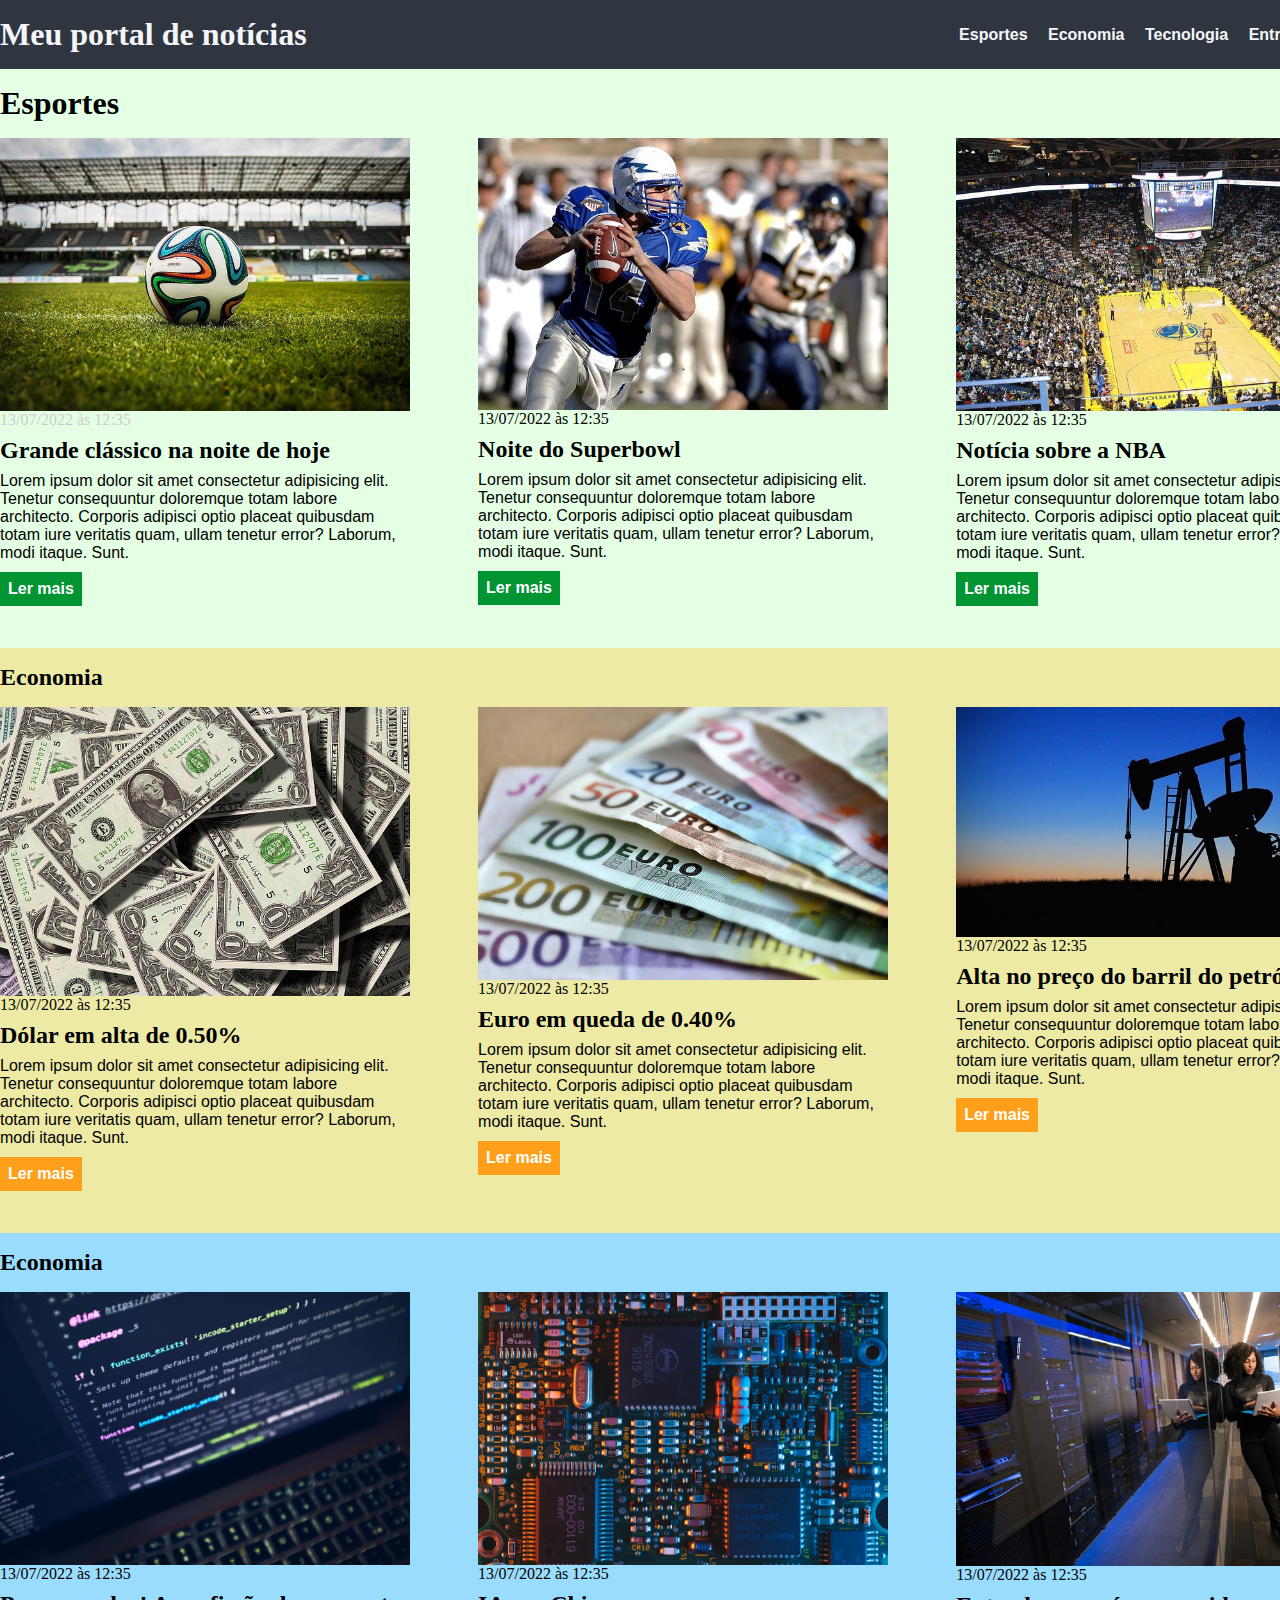
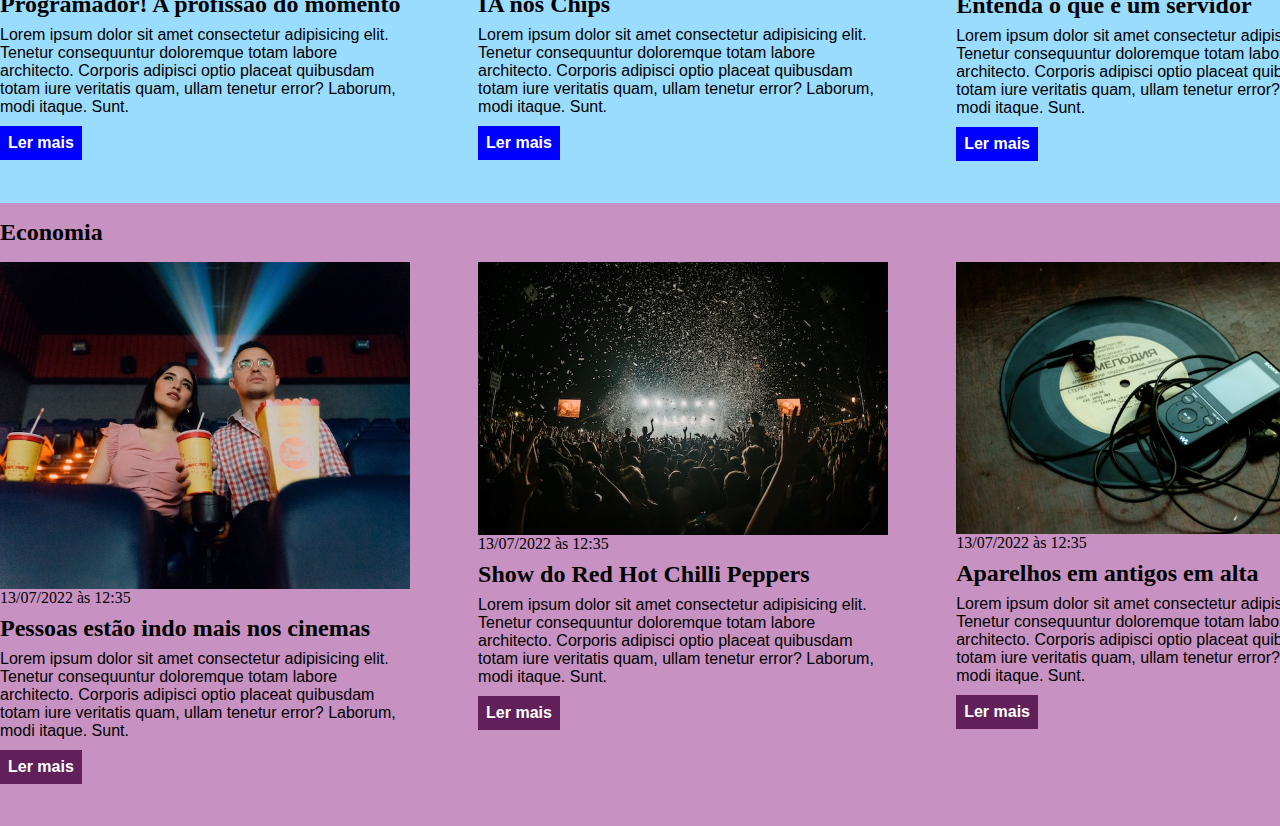
<file: index.html>
<!DOCTYPE html>
<html lang="pt-BR">
<head>
    <meta charset="UTF-8">
    <meta http-equiv="X-UA-Compatible" content="IE=edge">
    <meta name="viewport" content="width=device-width, initial-scale=1.0">
    <title>Meu portal de notícias</title>
    <link rel="stylesheet" href="./main.css" />
</head>
<body>
    <header>
        <div class="container">
            <h1>Meu portal de notícias</h1>
            <nav>
                <ul>
                    <li>
                        <a href="#esportes" title="Ir para a seção de esportes">Esportes</a>
                    </li>
                    <li>
                        <a href="#economia" title="Ir para a seção de notícias">Economia</a>
                    </li>
                    <li>
                        <a href="#tecnologia" title="Ir para a seção de notícias">Tecnologia</a>
                    </li>
                    <li>
                        <a href="#entretenimento" title="Ir para a seção de notícias">Entretenimento</a>
                    </li>
                </ul>
            </nav>
        </div>
    </header>
    <section id="esportes">
        <div class="container">
            <h2>Esportes</h2>
            <div class="articles">
                <article>
                    <img src="./imagens/futebol.jpg" alt="Bola de futebol no gramado" />
                    <header>
                        <time class="date">13/07/2022 às 12:35</time>
                    </header>
                    <h3>Grande clássico na noite de hoje</h3>
                    <p>
                        Lorem ipsum dolor sit amet consectetur adipisicing elit. Tenetur consequuntur doloremque totam
                        labore
                        architecto. Corporis adipisci optio placeat quibusdam totam iure veritatis quam, ullam tenetur
                        error?
                        Laborum, modi itaque. Sunt.
                    </p>
                    <a href="#" title="Leia a notícia completa">Ler mais</a>
                </article>
                <article>
                    <img src="./imagens/futebol-americano.jpg"
                        alt="Jogador de futebol americano correndo com a bola na mão" />
                    <header>
                        <time>13/07/2022 às 12:35</time>
                    </header>
                    <h3>Noite do Superbowl</h3>
                    <p>
                        Lorem ipsum dolor sit amet consectetur adipisicing elit. Tenetur consequuntur doloremque totam
                        labore
                        architecto. Corporis adipisci optio placeat quibusdam totam iure veritatis quam, ullam tenetur
                        error?
                        Laborum, modi itaque. Sunt.
                    </p>
                    <a href="#" title="Leia a notícia completa">Ler mais</a>
                </article>
                <article>
                    <img src="./imagens/basquete.jpg" title="Vista aérea de uma quadra de basquete" />
                    <header>
                        <time>13/07/2022 às 12:35</time>
                    </header>
                    <h3>Notícia sobre a NBA</h3>
                    <p>
                        Lorem ipsum dolor sit amet consectetur adipisicing elit. Tenetur consequuntur doloremque totam
                        labore
                        architecto. Corporis adipisci optio placeat quibusdam totam iure veritatis quam, ullam tenetur
                        error?
                        Laborum, modi itaque. Sunt.
                    </p>
                    <a href="#" title="Leia a notícia completa">Ler mais</a>
                </article>
            </div>
        </div>
    </section>
    <section id="economia">
        <div class="container">
            <h2>Economia</h2>
            <div class="articles">
                <article>
                    <img src="./imagens/dolares.jpg" alt="Muitos dólares" />
                    <header>
                        <time>13/07/2022 às 12:35</time>
                    </header>
                    <h3>Dólar em alta de 0.50%</h3>
                    <p>
                        Lorem ipsum dolor sit amet consectetur adipisicing elit. Tenetur consequuntur doloremque totam
                        labore
                        architecto. Corporis adipisci optio placeat quibusdam totam iure veritatis quam, ullam tenetur
                        error?
                        Laborum, modi itaque. Sunt.
                    </p>
                    <a href="#" title="Leia a notícia completa">Ler mais</a>
                </article>
                <article>
                    <img src="./imagens/euro.jpg" alt="Várias notas de euro" />
                    <header>
                        <time>13/07/2022 às 12:35</time>
                    </header>
                    <h3>Euro em queda de 0.40%</h3>
                    <p>
                        Lorem ipsum dolor sit amet consectetur adipisicing elit. Tenetur consequuntur doloremque totam
                        labore
                        architecto. Corporis adipisci optio placeat quibusdam totam iure veritatis quam, ullam tenetur
                        error?
                        Laborum, modi itaque. Sunt.
                    </p>
                    <a href="#" title="Leia a notícia completa">Ler mais</a>
                </article>
                <article>
                    <img src="./imagens/petroleo.jpg" alt="Extração de petróleo" />
                    <header>
                        <time>13/07/2022 às 12:35</time>
                    </header>
                    <h3>Alta no preço do barril do petróleo</h3>
                    <p>
                        Lorem ipsum dolor sit amet consectetur adipisicing elit. Tenetur consequuntur doloremque totam
                        labore
                        architecto. Corporis adipisci optio placeat quibusdam totam iure veritatis quam, ullam tenetur
                        error?
                        Laborum, modi itaque. Sunt.
                    </p>
                    <a href="#" title="Leia a notícia completa">Ler mais</a>
                </article>
            </div>
        </div>
    </section>
    <section id="tecnologia">
        <div class="container">
            <h2>Economia</h2>
            <div class="articles">
                <article>
                    <img src="./imagens/codigo.jpg" alt="código" />
                    <header>
                        <time>13/07/2022 às 12:35</time>
                    </header>
                    <h3>Programador! A profissão do momento</h3>
                    <p>
                        Lorem ipsum dolor sit amet consectetur adipisicing elit. Tenetur consequuntur doloremque totam
                        labore
                        architecto. Corporis adipisci optio placeat quibusdam totam iure veritatis quam, ullam tenetur
                        error?
                        Laborum, modi itaque. Sunt.
                    </p>
                    <a href="#" title="Leia a notícia completa">Ler mais</a>
                </article>
                <article>
                    <img src="./imagens/chips.jpg" alt="chips" />
                    <header>
                        <time>13/07/2022 às 12:35</time>
                    </header>
                    <h3>IA nos Chips</h3>
                    <p>
                        Lorem ipsum dolor sit amet consectetur adipisicing elit. Tenetur consequuntur doloremque totam
                        labore
                        architecto. Corporis adipisci optio placeat quibusdam totam iure veritatis quam, ullam tenetur
                        error?
                        Laborum, modi itaque. Sunt.
                    </p>
                    <a href="#" title="Leia a notícia completa">Ler mais</a>
                </article>
                <article>
                    <img src="./imagens/servidores.jpg" alt="Servidores" />
                    <header>
                        <time>13/07/2022 às 12:35</time>
                    </header>
                    <h3>Entenda o que é um servidor</h3>
                    <p>
                        Lorem ipsum dolor sit amet consectetur adipisicing elit. Tenetur consequuntur doloremque totam
                        labore
                        architecto. Corporis adipisci optio placeat quibusdam totam iure veritatis quam, ullam tenetur
                        error?
                        Laborum, modi itaque. Sunt.
                    </p>
                    <a href="#" title="Leia a notícia completa">Ler mais</a>
                </article>
            </div>
        </div>
    </section>
    <section id="entretenimento">
        <div class="container">
            <h2>Economia</h2>
            <div class="articles">
                <article>
                    <img src="./imagens/cinema.jpg" alt="cinema" />
                    <header>
                        <time>13/07/2022 às 12:35</time>
                    </header>
                    <h3>Pessoas estão indo mais nos cinemas</h3>
                    <p>
                        Lorem ipsum dolor sit amet consectetur adipisicing elit. Tenetur consequuntur doloremque totam
                        labore
                        architecto. Corporis adipisci optio placeat quibusdam totam iure veritatis quam, ullam tenetur
                        error?
                        Laborum, modi itaque. Sunt.
                    </p>
                    <a href="#" title="Leia a notícia completa">Ler mais</a>
                </article>
                <article>
                    <img src="./imagens/festa.jpg" alt="festa" />
                    <header>
                        <time>13/07/2022 às 12:35</time>
                    </header>
                    <h3>Show do Red Hot Chilli Peppers</h3>
                    <p>
                        Lorem ipsum dolor sit amet consectetur adipisicing elit. Tenetur consequuntur doloremque totam
                        labore
                        architecto. Corporis adipisci optio placeat quibusdam totam iure veritatis quam, ullam tenetur
                        error?
                        Laborum, modi itaque. Sunt.
                    </p>
                    <a href="#" title="Leia a notícia completa">Ler mais</a>
                </article>
                <article>
                    <img src="./imagens/aparelhos-antigos.jpg" alt="Aparalhos antigos" />
                    <header>
                        <time>13/07/2022 às 12:35</time>
                    </header>
                    <h3>Aparelhos em antigos em alta</h3>
                    <p>
                        Lorem ipsum dolor sit amet consectetur adipisicing elit. Tenetur consequuntur doloremque totam
                        labore
                        architecto. Corporis adipisci optio placeat quibusdam totam iure veritatis quam, ullam tenetur
                        error?
                        Laborum, modi itaque. Sunt.
                    </p>
                    <a href="#" title="Leia a notícia completa">Ler mais</a>
                </article>
            </div>
        </div>
    </section>
</body>
</html>
</file>
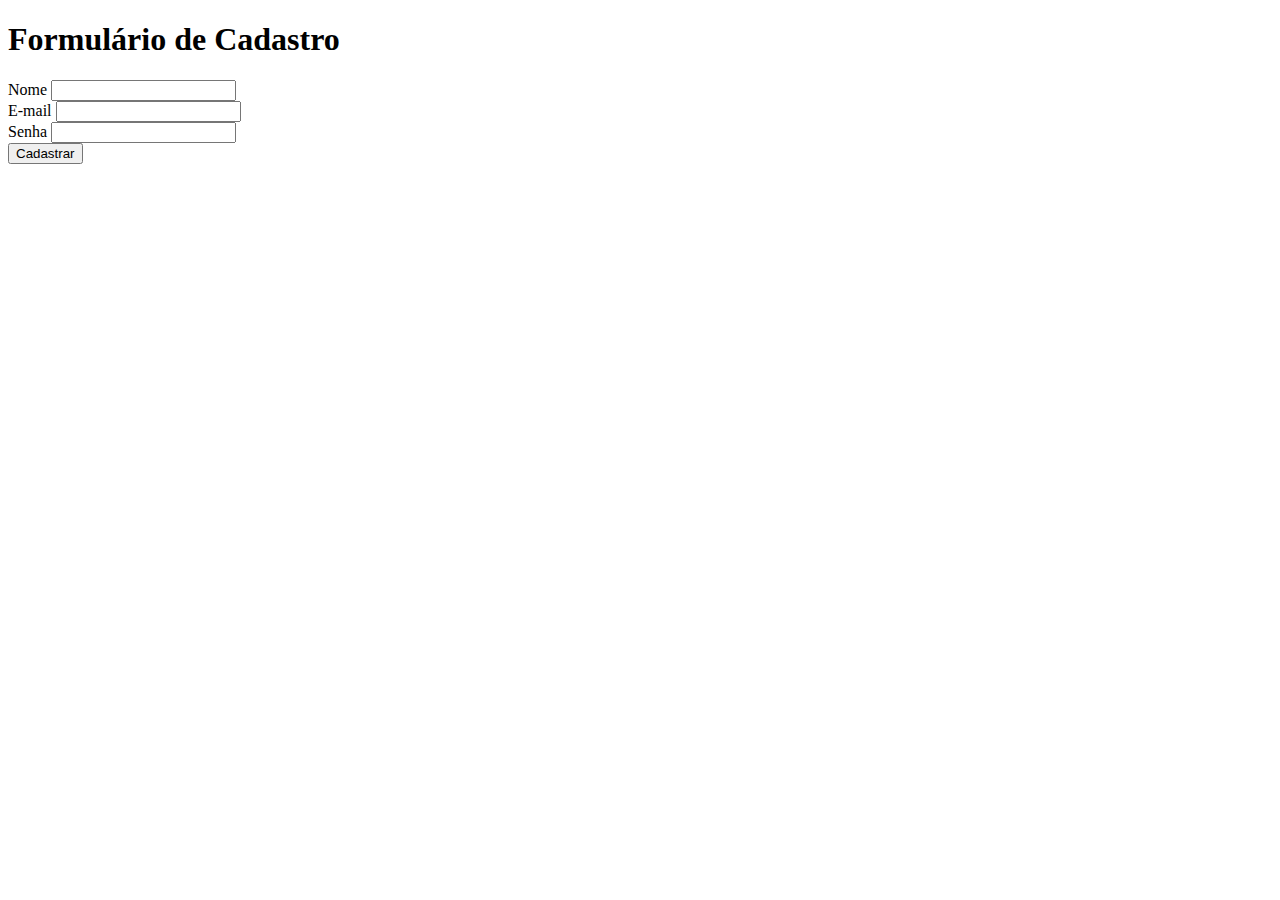
<file: exercicio.html>
<!DOCTYPE html>
<html lang="pt-br">
<head>
  <meta charset="UTF-8">
  <meta name="viewport" content="width=device-width, initial-scale=1.0">
  <title>Exercicio formulários</title>
</head>
<body>
  <form>
    <h1>Formulário de Cadastro</h1>
    <label for="nome">Nome</label>
    <input type="text" name="nome" id="nome">
    <br>
    <label for="email">E-mail</label>
    <input type="email" name="email" id="email">
    <br>
    <label for="senha">Senha</label>
    <input type="password" name="senha" id="senha">
    <br>
    <button type="submit">Cadastrar</button>
  </form>
</body>
</html>
</file>
<file: main.css>
* {
  margin: 0;
  padding: 0;
  box-sizing: border-box;
}

img {
  max-width: 100%;
  display: block;
}

#esportes h2 {
  font-size: 2rem;
}

.date {
  color: #ccc;
}

body > header {
  background: #2f3640;
  padding: 16px 0;
  color: #f5f6fa;
}

header .container {
  display: flex;
  align-items: center;
  justify-content: space-between;
}

header li {
  display: inline;
  font-family: Arial, Helvetica, sans-serif;
  font-weight: 700;
  margin-left: 16px;
}

header li a {
  color: #f5f6fa;
  text-decoration: none;
}

.container {
  width: 1366px;
  margin: 0 auto;
}

.articles {
  display: flex;
  flex-wrap: wrap;
  justify-content: space-between;
}

.articles article {
  width: 30%;
}

section {
  padding: 16px 0;
}

section h2,
.articles article {
  margin-bottom: 16px;
}

.articles article h3 {
  margin: 8px 0;
  font-size: 1.5rem;
}

.articles article a {
  background: blue;
  color: #fff;
  padding: 8px;
  display: inline-block;
  margin: 10px 0;
  font-family: Arial, Helvetica, sans-serif;
  text-decoration: none;
  font-weight: 700;
}

.articles article a:hover {
  text-decoration: underline;
}

.articles article p{
  font-family: Arial, Helvetica, sans-serif;
}

#esportes{
  background: rgba(0, 255, 0, .10);
}

#esportes a{
  background: #009432;
}

#economia{
  background: #edeaa5;
}

#economia a{
  background: #ff9f1a;
}

#tecnologia{
  background: #9ADCFE;
}

#entretenimento{
  background: #C791C1;
}

#entretenimento a{
  background: #612059;
}
</file>
